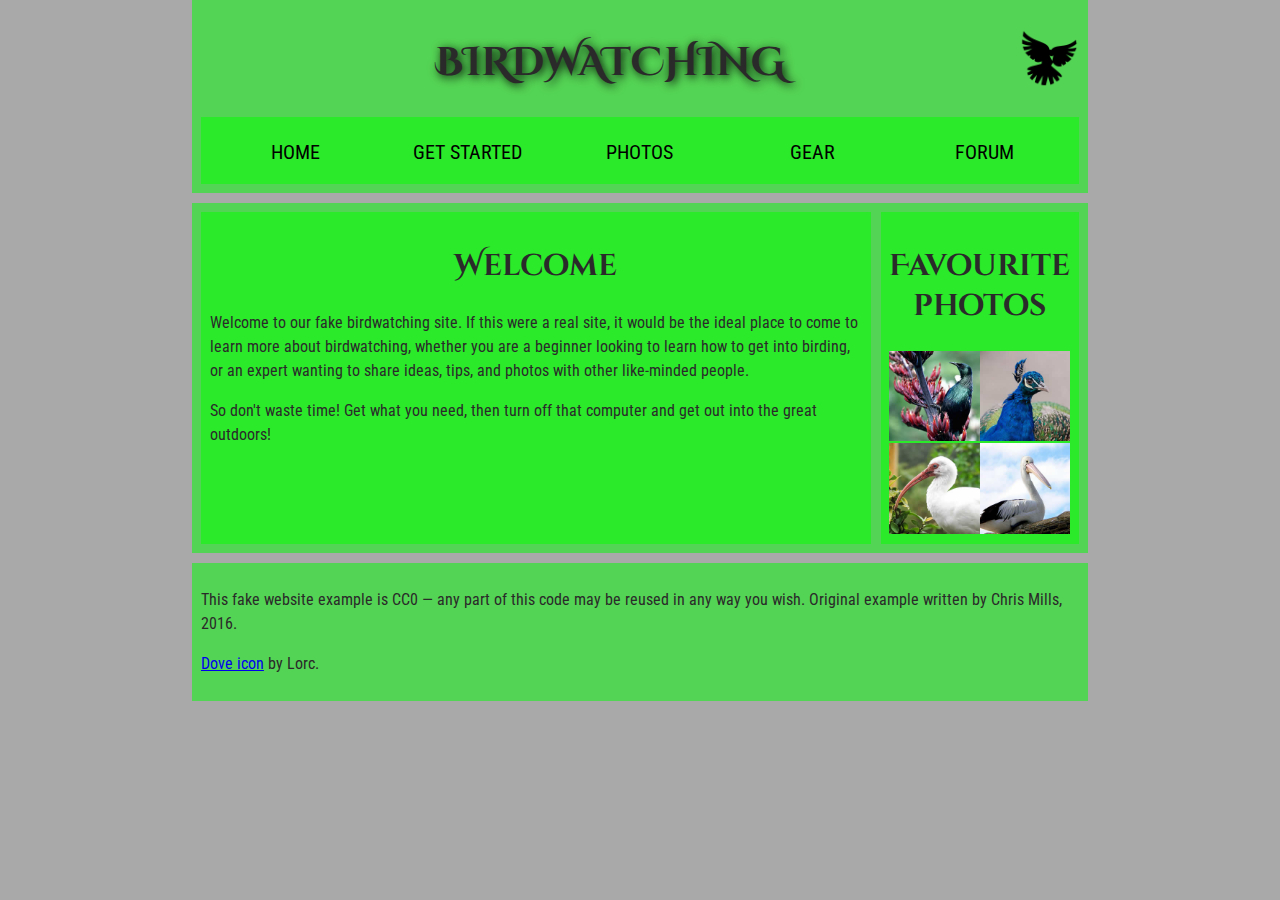
<file: Demo2/index.html>
<!DOCTYPE html>
<html>
  <head>
    <meta charset="utf-8">
    <title>Birdwatching</title>
    <link href="https://fonts.googleapis.com/css?family=Roboto+Condensed:300|Cinzel+Decorative:700" rel="stylesheet">
	<link rel="stylesheet" type="text/css" href="style.css">
    <!--[if lt IE 9]
      <script src="//html5shiv.googlecode.com/svn/trunk/html5.js"></script>
    <![endif]-->
  </head>

  <body>
      <header>
        <h1>Birdwatching</h1>
        <img src="anh/dove.png" alt="a simple dove logo">
        <nav>
          <ul>
              <li><span>Home</span></li>
              <li><a href="#">Get started</a></li>
              <li><a href="#">Photos</a></li>
              <li><a href="#">Gear</a></li>
              <li><a href="#">Forum</a></li>
            </ul>
        </nav>
      </header>
      <!-- end phần header -->
      <main>
        <article>
            <h2>Welcome</h2>
            <p>Welcome to our fake birdwatching site. If this were a real site, it would be the ideal place to come to learn more about birdwatching, whether you are a beginner looking to learn how to get into birding, or an expert wanting to share ideas, tips, and photos with other like-minded people.</p>    
            <p>So don't waste time! Get what you need, then turn off that computer and get out into the great outdoors!</p>
        </article>
        <aside>
            <h2>Favourite photos</h2>
            <a href="favorite-1.jpg"><img src="anh/favorite-1_th.jpg" alt="Small black bird, black claws, long black slender beak, links to larger version of the image"></a>
            <a href="favorite-2.jpg"><img src="anh/favorite-2_th.jpg" alt="Top half of a pretty bird with bright blue plumage on neck, light colored beak, blue headdress, links to larger version of the image"></a>
            <a href="favorite-3.jpg"><img src="anh/favorite-3_th.jpg" alt="Top half of a large bird with white plumage, very long curved narrow light colored break, links to larger version of the image"></a>
            <a href="favorite-4.jpg"><img src="anh/favorite-4_th.jpg" alt="Large bird, mostly white plumage with black plumage on back and rear, long straight white beak, links to larger version of the image"></a>
        </aside>
      </main>
      <!-- end phần main -->
      <footer>
        <p>This fake website example is CC0 — any part of this code may be reused in any way you wish. Original example written by Chris Mills, 2016.</p>
        <p><a href="http://game-icons.net/lorc/originals/dove.html">Dove icon</a> by Lorc.</p>
      </footer>
      <!-- end -->   
  </body>
</html>
</file>
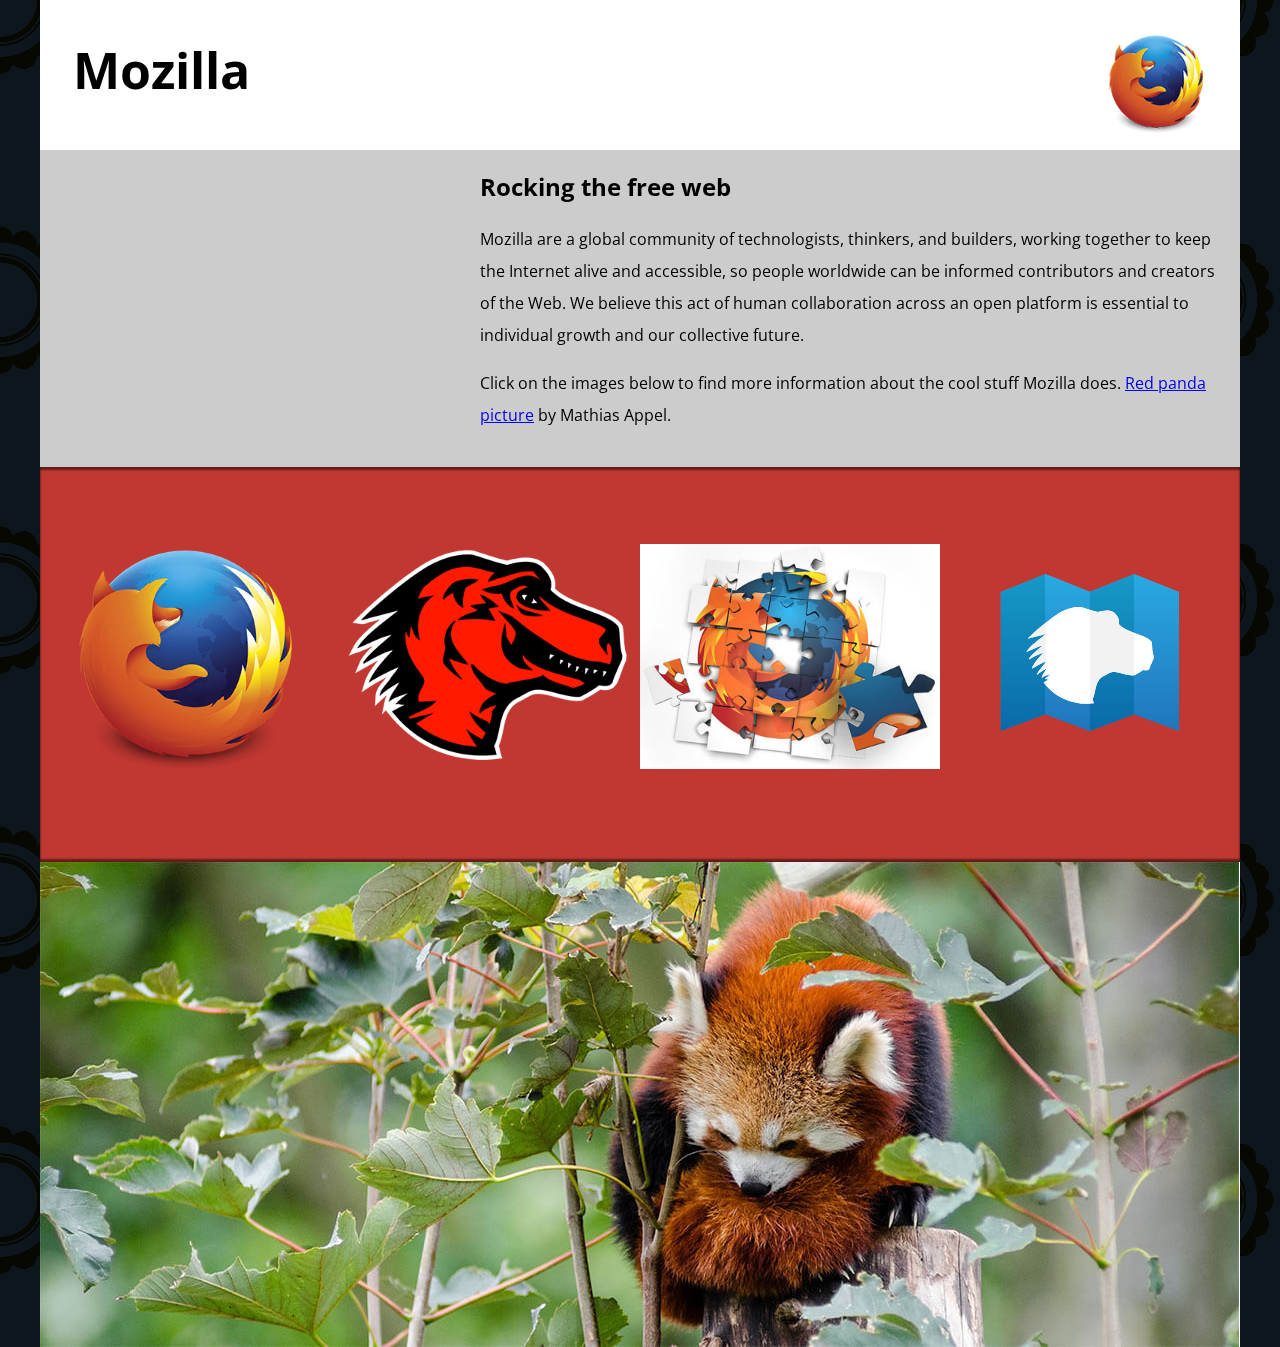
<file: demo3/index.html>
<!DOCTYPE html>
<html>
  <head>
    <meta charset="utf-8">
    <meta name="viewport" content="width=device-width">
    <title>Mozilla splash page</title>
    <link href='https://fonts.googleapis.com/css?family=Open+Sans:400,700' rel='stylesheet' type='text/css'>
    <link rel="stylesheet" href="2.css">
    <style>
      /* header and body setup */

      /* html {
        font-family: 'Open Sans', sans-serif;
        background: url(pattern.png);
      }

      body {
        width: 100%;
        max-width: 1200px;
        margin: 0 auto;
        background-color: white;
        position: relative;
      } */

      /* Header styling */

      /* header {
        height: 150px;
      }

      header img {
        width: 100px;
        position: absolute;
        right: 32.5px;
        top: 32.5px;
      }

      h1 {
        font-size: 50px;
        line-height: 140px;
        margin: 0 0 0 32.5px;
      } */

      /* main section and video styling */

      /* main {
        background: #ccc;
      }

      article {
        padding: 20px;
      }

      h2 {
        margin-top: 0;
      }

      p {
        line-height: 2;
      }

      iframe {
        float: left;
        margin: 0 20px 20px 0;
        max-width: 100%;
      } */

      /* further info links */

      /* .further-info {
        clear: left;
        padding: 40px 0;
        background: #c13832;
        box-shadow: inset 0 3px 2px rgba(0,0,0,0.5),
                    inset 0 -3px 2px rgba(0,0,0,0.5);
      }

      .further-info a {
        width: 25%;
        display: block;
        float: left;
      }

      .further-info img {
        max-width: 100%;
      }

      .clearfix {
        clear: both;
      } */

      /* Red panda image */

      /* .red-panda img {
        display: block;
        max-width: 100%;
      } */
    </style>
  </head>
  <body>
    <header>
      <h1>Mozilla</h1>
      <!-- insert <img> element, link to the small
          version of the Firefox logo -->
        <img src="firefoxlogo120.png" alt="">
    </header>

    <main>
      <article>
        <!-- insert iframe from youtube -->
        <iframe width="560" height="315" src="https://www.youtube.com/embed/ojcNcvb1olg" frameborder="0" allow="accelerometer; autoplay; encrypted-media; gyroscope; picture-in-picture" allowfullscreen></iframe>
        <h2>Rocking the free web</h2>

        <p>Mozilla are a global community of technologists, thinkers, and builders, working together to keep the Internet alive and accessible, so people worldwide can be informed contributors and creators of the Web. We believe this act of human collaboration across an open platform is essential to individual growth and our collective future.</p>

        <p>Click on the images below to find more information about the cool stuff Mozilla does. <a href="https://www.flickr.com/photos/mathiasappel/21675551065/">Red panda picture</a> by Mathias Appel.</p>
      </article>

      <div class="further-info">
        <!-- insert images with srcsets and sizes -->
        <a href="https://www.mozilla.org/en-US/firefox/new/"><!-- ảnh 1 -->
          <picture>
              <source media="(min-width: 480px)" srcset="firefoxlogo400.png">              
              <img src="firefoxlogo120.png" alt="Flowers" style="width:auto;">
          </picture>
          <!-- <img src="mozilla-dinosaur-head120.png" srcset="firefoxlogo400.png 480w" alt=""> -->
        </a>
        
        <a href="https://www.mozilla.org/"><!-- ảnh 2 -->
          <picture>
            <source media="(min-width:480px)" srcset="mozilla-dinosaur-head400.png">          
            <img src="mozilla-dinosaur-head120.png" alt="Flowers" style="width:auto;">
          </picture>           
        </a>
        
        <a href="https://addons.mozilla.org/"><!-- ảnh 3 -->
          <picture>
            <source media="(min-width:480px)" srcset="firefox-addons.jpg">          
            <img src="firefox-addons120.jpg" alt="Flowers" style="width:auto;">
        </picture>
        </a>
        
        <a href="https://developer.mozilla.org/en-US/"><!-- ảnh 4 -->
          <img src="mdn.svg">
        </a>
        
        <div class="clearfix"></div>
      </div><!-- end further-info -->
      
      <div class="red-panda">
        <!-- insert picture element -->
        <picture>
          <source media="(min-width: 600px)" srcset="panda1200.jpg">          
          <img src="panda600.jpg" alt="Flowers" style="width:auto;">
      </picture>
      </div>

    </main>
  </body>
</html>
</file>
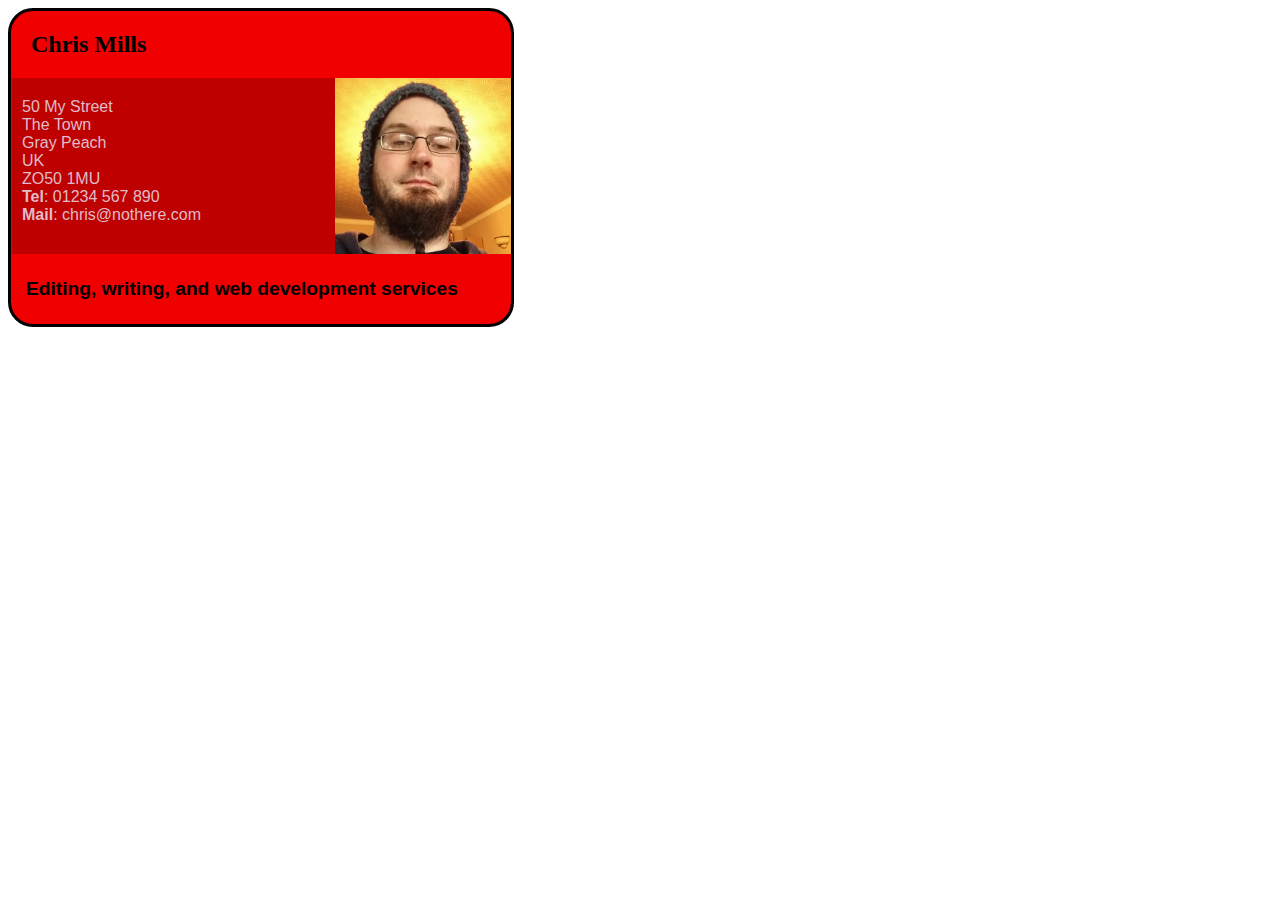
<file: demo5/index.html>
<!DOCTYPE html>
<html>
  <head>
    <meta charset="utf-8">
    <title>Fundamental CSS comprehension</title>
    <link rel="stylesheet" href="demo5.css">
  </head>
  <body>
  <section class="card">
    <header>
      <h2>Chris Mills</h2>
    </header>
    <article>
      <img src="chris.jpg" alt="A picture of Chris - a man with glasses, a beard, and a silly wooly hat">
      <p>50 My Street</br>
         The Town<br>
         Gray Peach<br>
         UK<br>
         ZO50 1MU<br>
        <strong>Tel</strong>: 01234 567 890<br>
        <strong>Mail</strong>: chris@nothere.com</p>
    </article>
    <footer>
      <p><b>Editing, writing, and web development services</b> </p>
    </footer>
  </section>

  </body>
</html>
</file>
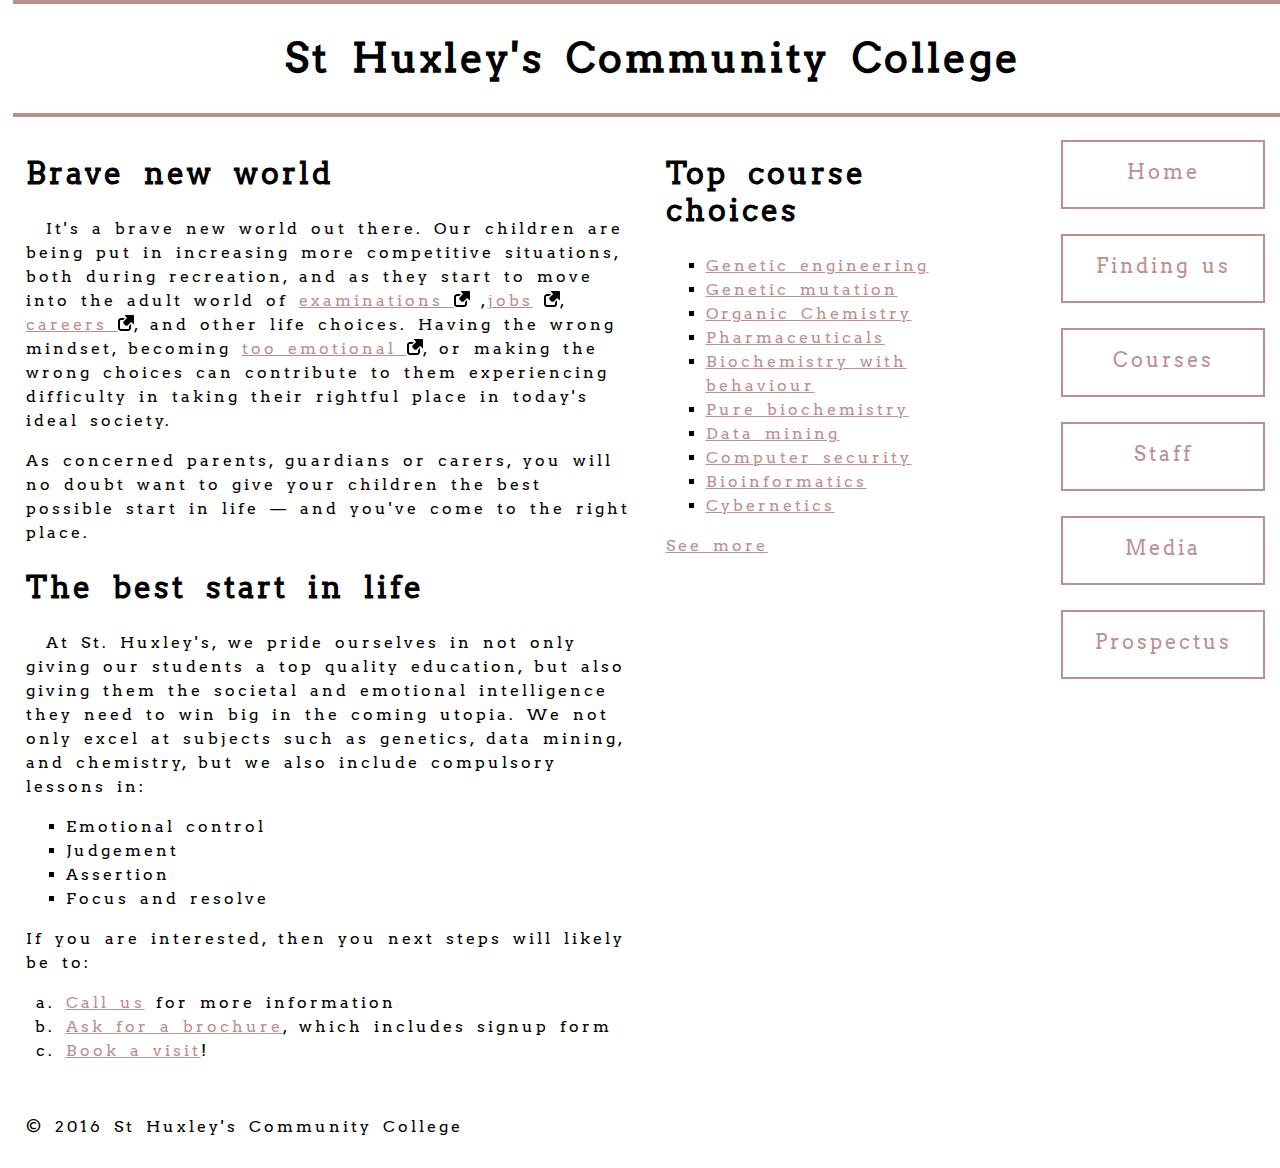
<file: demo6/index.html>
<!DOCTYPE html>
<html>
  <head>
    <meta charset="utf-8">
    <title>St Huxley's Community College</title>
    <link href="demo6.css" type="text/css" rel="stylesheet">
  </head>
  <body>

  <header>
    <h1>St Huxley's Community College</h1>
  </header>

  <section>
      <h2>Brave new world</h2>

      <p style="text-indent: 20px;">
        It's a brave new world out there. Our children are being put in increasing more competitive situations, both during recreation, and as they start to move into the adult world of
         <a href="https://en.wikipedia.org/wiki/Examination">examinations <img src="iconlink.png" alt=""></a> ,<a href="https://en.wikipedia.org/wiki/Jobs">jobs</a> <img src="iconlink.png" alt="">, 
         <a href="https://en.wikipedia.org/wiki/Career">careers <img src="iconlink.png" alt=""></a>,
          and other life choices. Having the wrong mindset, becoming 
          <a href="https://en.wikipedia.org/wiki/Emotion">too emotional <img src="iconlink.png" alt=""></a>, or making the wrong choices can contribute to them experiencing difficulty in taking their rightful place in today's ideal society.</p>

      <p>As concerned parents, guardians or carers, you will no doubt want to give your children the best possible start in life — and you've come to the right place.</p>

      <h2>The best start in life</h2>

      <p style="text-indent: 20px;"> At St. Huxley's, we pride ourselves in not only giving our students a top quality education, but also giving them the societal and emotional intelligence they need to win big in the coming utopia. We not only excel at subjects such as genetics, data mining, and chemistry, but we also include compulsory lessons in:</p>

      <ul style="list-style-type:square;">
        <li>Emotional control</li>
        <li>Judgement</li>
        <li>Assertion</li>
        <li>Focus and resolve</li>
      </ul>

      <p>If you are interested, then you next steps will likely be to:</p>
      
      <ol type="a">
        <li><a href="#">Call us</a> for more information</li>
        <li><a href="#">Ask for a brochure</a>, which includes signup form</li>
        <li><a href="#">Book a visit</a>!</li>
      </ol>
  </section>

  <aside>

    <h2>Top course choices</h2>

    <ul style="list-style-type:square;">
      <li><a href="#">Genetic engineering</a></li>
      <li><a href="#">Genetic mutation</a></li>
      <li><a href="#">Organic Chemistry</a></li>
      <li><a href="#">Pharmaceuticals</a></li>
      <li><a href="#">Biochemistry with behaviour</a></li>
      <li><a href="#">Pure biochemistry</a></li>
      <li><a href="#">Data mining</a></li>
      <li><a href="#">Computer security</a></li>
      <li><a href="#">Bioinformatics</a></li>
      <li><a href="#">Cybernetics</a></li>
    </ul>

    <p><a href="#">See more</a></p>

  </aside>

  <nav>

    <ul>
      <li><a href="#">Home</a></li>
      <li><a href="#">Finding us</a></li>
      <li><a href="#">Courses</a></li>
      <li><a href="#">Staff</a></li>
      <li><a href="#">Media</a></li>
      <li><a href="#">Prospectus</a></li>
    </ul>

  </nav>

  <footer>

    <p>&copy; 2016 St Huxley's Community College</p>

  </footer>

  </body>
</html>
</file>
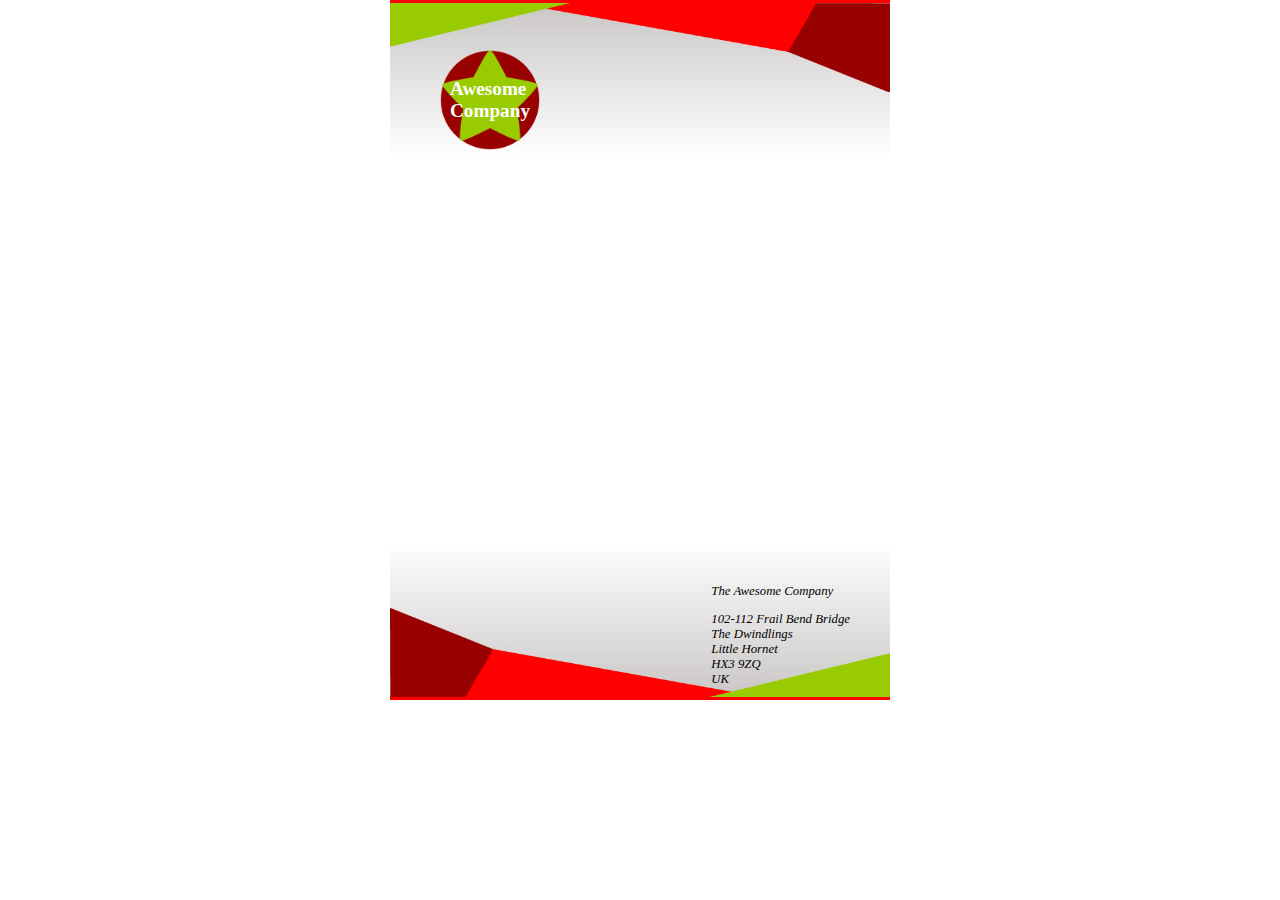
<file: demo7/index.html>
<!DOCTYPE html>
<html>
  <head>
    <meta charset="utf-8">
    <title>Fancy letterheaded paper</title>
    <meta name="viewport" content="width=device-width, initial-scale=1.0">
    <link rel="stylesheet" href="demo7.css">
    
  </head>
  <body>
    <main>
        <header>
            <img src="top-image.png" alt="">
        </header>
        <article>
    
          <div class="logo">
            <img src="logo.png" alt="Nature" class="responsive" width="600" height="400">
            <h1>Awesome<br>Company</h1>
          </div>
          <address>
            <p>The Awesome Company</p>
            <p>102-112 Frail Bend Bridge<br>
            The Dwindlings<br>
            Little Hornet<br>
            HX3 9ZQ<br>
            UK</p>
          </address>
    
        </article>
        <footer>
          <img src="bottom-image.png" alt="">
        </footer>
    </main>
  </body>
</html>
</file>
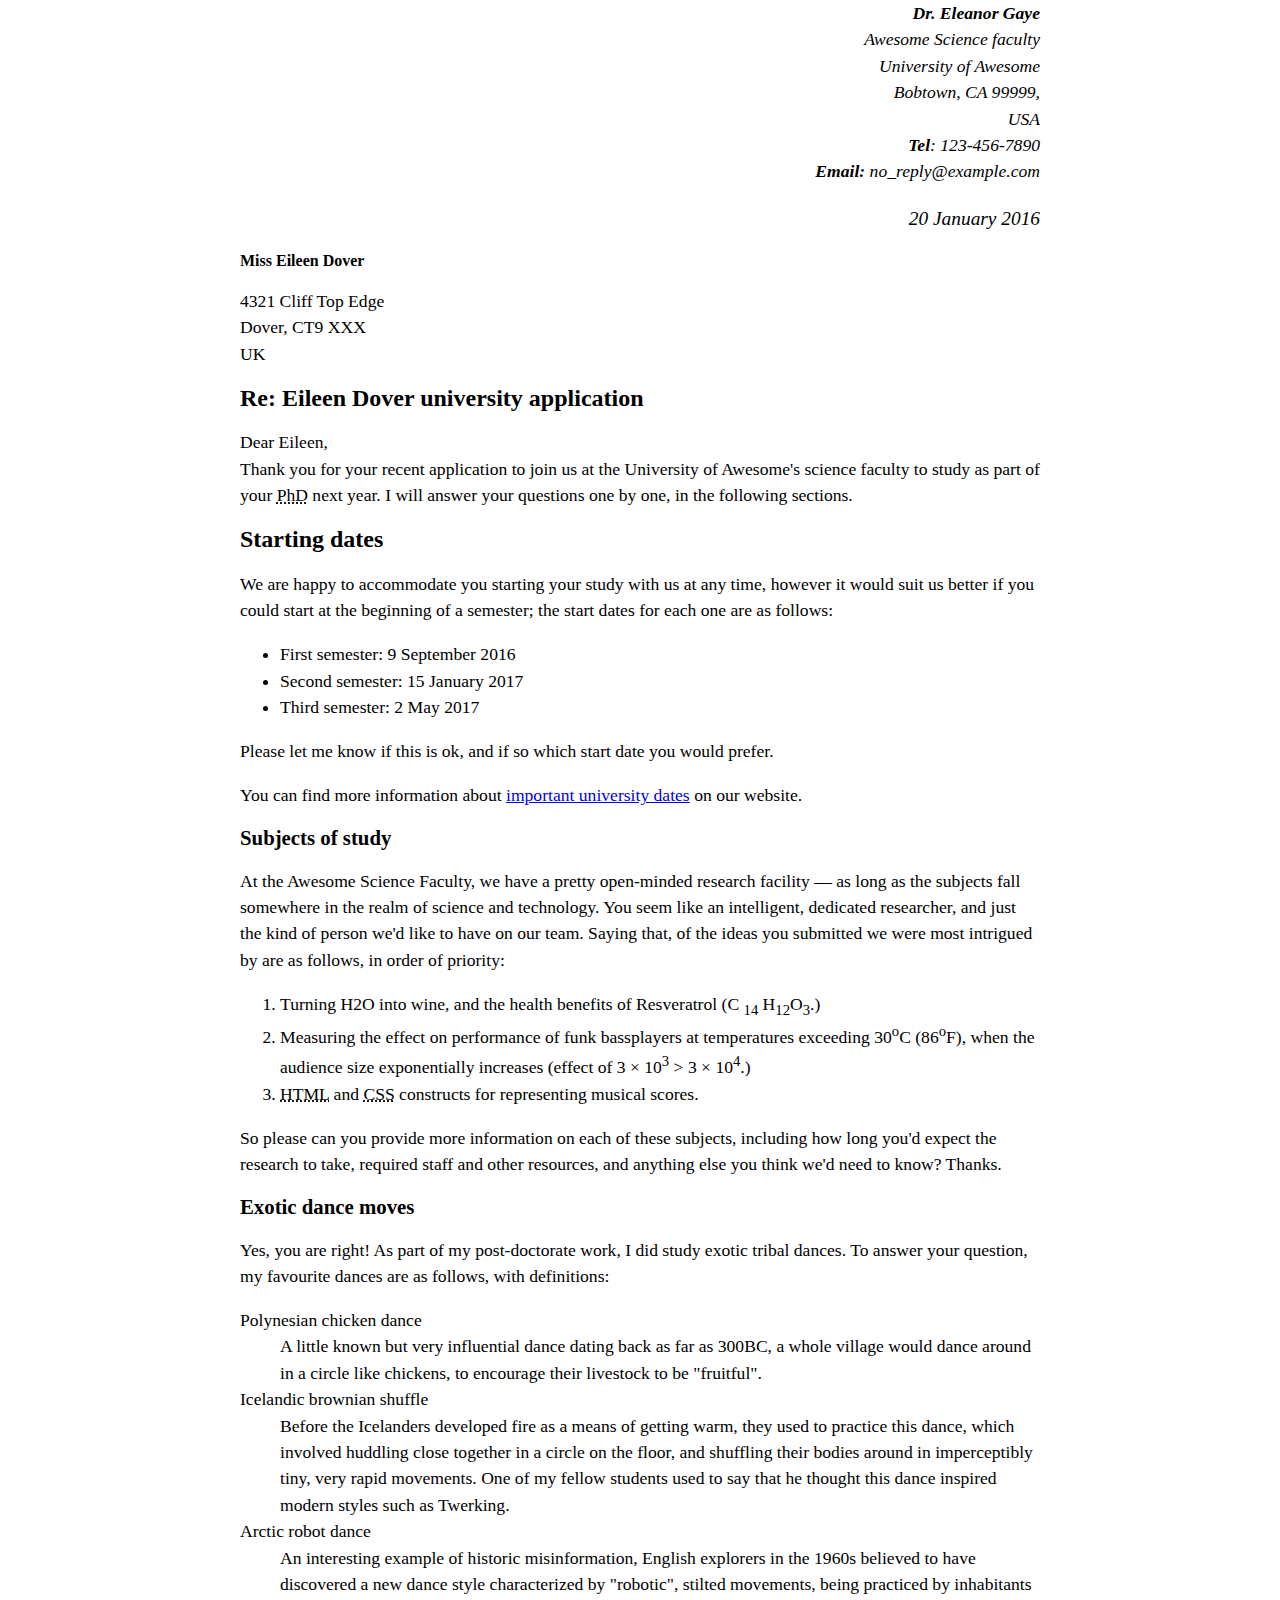
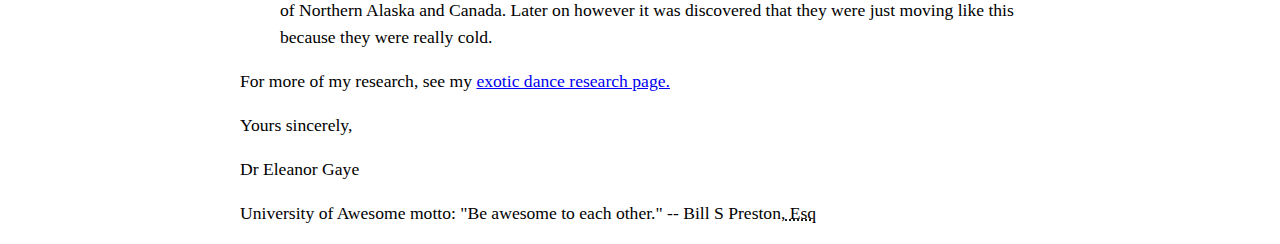
<file: demo1/1.html>
<!DOCTYPE html>
<html lang="en">
<head>
    <meta charset="UTF-8">
    <title>Document</title>
    <link rel="stylesheet" href="text.css">
</head>
<body>
    <div class="sender-column">
        <address>
                    <strong>Dr. Eleanor Gaye</strong> <br>
                    Awesome Science faculty <br>
                    University of Awesome <br>
                    Bobtown, CA 99999,<br>
                    USA <br>
                    <b>Tel</b>: 123-456-7890 <br>
                    <b>Email:</b> no_reply@example.com <br>
                    <p> <time datetime="2016-01-20">20 January 2016</time></p>
        </address>  
    </div>
    <div >
        <strong>Miss Eileen Dover</strong>
        <p>4321 Cliff Top Edge <br>Dover, CT9 XXX <br> UK</p>
        <h1>Re: Eileen Dover university application</h1>
        <p>
            Dear Eileen, <br>Thank you for your recent application to join us at the University of Awesome's science faculty to study as part of your <abbr title="">PhD</abbr> next year. I will answer your questions one by one, in the following sections.

        </p>
        <h1>Starting dates</h1>
        <p>We are happy to accommodate you starting your study with us at any time, however it would suit us better if you could start at the beginning of a semester; the start dates for each one are as follows:</p>
        <ul>
            <li>First semester: <time datetime="2016-12-9">9 September 2016</time></li>
            <li>Second semester: <time datetime="2016-01-15">15 January 2017</time></li>
            <li>Third semester: <time datetime="2017-05-02">2 May 2017</time></li>
        </ul>
        <p>Please let me know if this is ok, and if so which start date you would prefer.</p>
        <p>You can find more information about <a href="#">important university dates</a> on our website.</p>
        <h2>Subjects of study</h2>
        <p>At the Awesome Science Faculty, we have a pretty open-minded research facility — as long as the subjects fall somewhere in the realm of science and technology. You seem like an intelligent, dedicated researcher, and just the kind of person we'd like to have on our team. Saying that, of the ideas you submitted we were most intrigued by are as follows, in order of priority:</p>
        <ol >
            <li>Turning H2O into wine, and the health benefits of Resveratrol (C <sub>14</sub> H<sub>12</sub>O<sub>3</sub>.)</li>
            <li>Measuring the effect on performance of funk bassplayers at temperatures exceeding 30<sup>o</sup>C (86<sup>o</sup>F), when the audience size exponentially increases (effect of 3 × 10<sup>3</sup> &gt; 3 × 10<sup>4</sup>.)</li>
            <li><abbr title="">HTML</abbr> and <abbr title=""> CSS</abbr> constructs for representing musical scores.</li>           
        </ol>
        <p>So please can you provide more information on each of these subjects, including how long you'd expect the research to take, required staff and other resources, and anything else you think we'd need to know? Thanks.</p>
        <h2>Exotic dance moves</h2>
        <p>Yes, you are right! As part of my post-doctorate work, I did study exotic tribal dances. To answer your question, my favourite dances are as follows, with definitions:</p>
        <dl>
            <dt>Polynesian chicken dance</dt>
            <dd>A little known but very influential dance dating back as far as 300BC, a whole village would dance around in a circle like chickens, to encourage their livestock to be "fruitful".</dd>
            <dt>Icelandic brownian shuffle</dt>
            <dd>Before the Icelanders developed fire as a means of getting warm, they used to practice this dance, which involved huddling close together in a circle on the floor, and shuffling their bodies around in imperceptibly tiny, very rapid movements. One of my fellow students used to say that he thought this dance inspired modern styles such as Twerking.</dd>
            <dt>Arctic robot dance</dt>
            <dd>An interesting example of historic misinformation, English explorers in the 1960s believed to have discovered a new dance style characterized by "robotic", stilted movements, being practiced by inhabitants of Northern Alaska and Canada. Later on however it was discovered that they were just moving like this because they were really cold.</dd>
        </dl>
        <p>For more of my research, see my <a href="#">exotic dance research page.</a></p>
        <p>Yours sincerely,</p>
        <p>Dr Eleanor Gaye</p>
        <p>University of Awesome motto: "Be awesome to each other." -- Bill S Preston,<abbr title=""> Esq</abbr></p>
        
    </div>
</body>
</html>
</file>
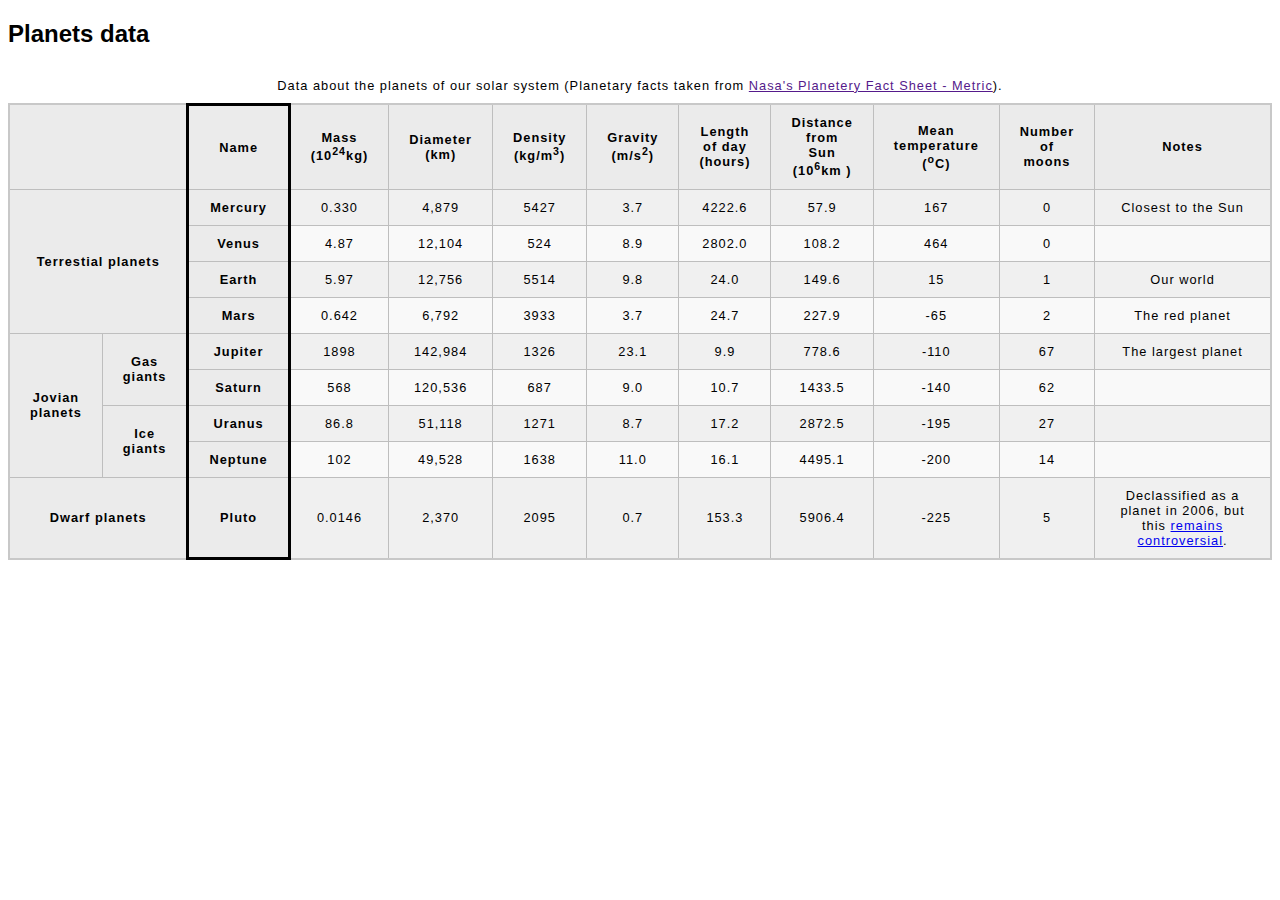
<file: demo4/demo4.html>
<!DOCTYPE html>
<html lang="en">
<head>
    <meta charset="UTF-8">
    <meta name="viewport" content="width=device-width, initial-scale=1.0">
    <meta http-equiv="X-UA-Compatible" content="ie=edge">
    <title>Document</title>
    <link rel="stylesheet" href="demo4.css">
</head>
<body>
    <h2>Planets data</h2>
    <table>    
        <caption>Data about  the planets of our solar system (Planetary facts taken from <a href="">Nasa's Planetery Fact Sheet - Metric</a>).</caption>
        <colgroup>
            <col span="2" style="background-color:rgba(240, 238, 238, 0.79)" >
            <col style="border-style: solid;background-color:   rgba(240, 238, 238, 0.79)">
        </colgroup>
        <tr><!-- hàng 1 -->
            <th colspan="2"></th> 
            <th>Name</th> 
            <th>Mass <br>(10<sup>24</sup>kg)</th> 
            <th>Diameter <br>(km)</th> 
            <th>Density <br>(kg/m<sup>3</sup>)</th> 
            <th>Gravity<br>(m/s<sup>2</sup>)</th> 
            <th>Length <br>of day <br>(hours)</th> 
            <th>Distance <br>from Sun <br>(10<sup>6</sup>km )</th> 
            <th>Mean <br>temperature <br>(<sup>o</sup>C) </th> 
            <th>Number <br> of <br>moons </th> 
            <th>Notes</th>            
        </tr>
        <tr><!-- hàng 2 -->
            <th colspan="2" rowspan="4">Terrestial planets</th>
            <th  >Mercury</th>
            <td>0.330</td>
            <td>4,879</td>
            <td>5427</td>
            <td>3.7</td>
            <td>4222.6</td>
            <td>57.9</td>
            <td>167</td>
            <td>0</td>
            <td>Closest to the Sun</td>          
        </tr>
        <tr> <!-- hàng 3 -->
            <th>Venus</th>
            <td >4.87</td>
            <td>12,104</td>
            <td>524</td>
            <td>8.9</td>
            <td>2802.0</td>
            <td>108.2</td>
            <td>464</td>
            <td>0</td>
            <td></td>
        </tr>
        <tr><!-- hàng 4 -->
            <th>Earth</th>
            <td>5.97</td>
            <td>12,756</td>
            <td>5514</td>
            <td> 9.8 </td>
            <td>24.0</td>
            <td>149.6</td>
            <td>15</td>
            <td>1</td>
            <td>Our world</td>           
        </tr>
        <tr><!-- hàng 5-->
            <th>Mars</th>
            <td>0.642</td>
            <td>6,792</td>
            <td>3933</td>
            <td>3.7</td>
            <td>24.7</td>
            <td>227.9</td>
            <td>-65 </td>
            <td> 2</td>
            <td>The red planet</td>
        </tr>
        <tr><!-- hàng 6 -->
            <th rowspan="4">Jovian planets</th>
            <th rowspan="2">Gas <br> giants</th>
            <th>Jupiter</th>
            <td >1898</td>
            <td>142,984</td>
            <td>1326</td>
            <td>23.1</td>
            <td>9.9</td>
            <td>778.6</td>
            <td>-110</td>
            <td>67</td>
            <td> The largest planet</td>
        </tr>
        <tr><!-- hàng 7 -->
            <th>Saturn</th>
            <td > 568</td>
            <td>120,536</td>
            <td>687</td>
            <td>9.0</td>
            <td>10.7</td>
            <td>1433.5</td>
            <td>-140</td>
            <td>62</td>
            <td></td>
        </tr>
        <tr><!-- hàng 8 -->
            <th rowspan="2">Ice <br> giants</th>
            <th>Uranus</th>
            <td >86.8</td>
            <td>51,118</td>
            <td>1271</td>
            <td>8.7</td>
            <td>17.2</td>
            <td>2872.5</td>
            <td>-195</td>
            <td>27</td>
            <td></td>
        </tr>
        <tr><!-- hàng 9  -->
            <th>Neptune </th>
            <td>102</td>
            <td>49,528</td>
            <td>1638</td>
            <td>11.0</td>
            <td>16.1 </td>
            <td>4495.1</td>
            <td>-200</td>
            <td>14</td>
            <td></td>
        </tr>
        <tr><!-- hàng 10 -->
            <th colspan="2">Dwarf planets</th>
            <th>Pluto</th>
            <td>0.0146</td>
            <td>2,370</td>
            <td>2095</td>
            <td>0.7</td>
            <td>153.3</td>
            <td>5906.4 </td>
            <td>-225</td>
            <td>5</td>
            <td style="width: 150px;"> Declassified as a planet in 2006, but this <a href="http://www.usatoday.com/story/tech/2014/10/02/pluto-planet-solar-system/16578959/">remains controversial</a>.</td>
        </tr>
    </table>
</body>
</html>
</file>
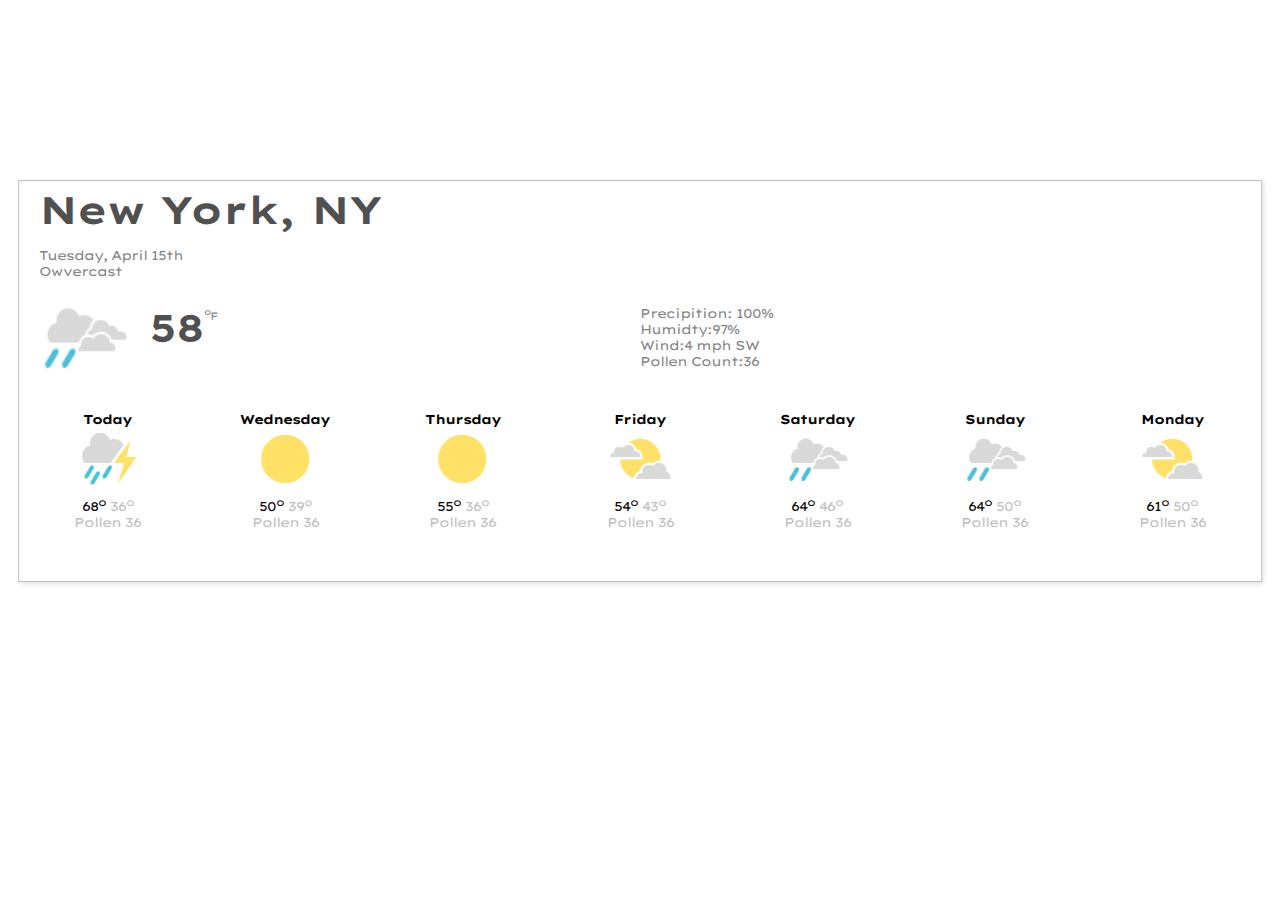
<file: demo8/demo8.html>
<!DOCTYPE html>
<html lang="en">
<head>
    <meta charset="UTF-8">
    <meta name="viewport" content="width=device-width, initial-scale=1.0">
    <link rel="stylesheet" href="demo8.css">
    <title>weather</title>
    <link href="https://fonts.googleapis.com/css?family=Lexend+Mega&display=swap" rel="stylesheet">
</head>
<body>
    <header>
        <div>
            <h1>New York, NY</h1>
            <p>Tuesday, April 15th <br>Owvercast</p>
            <div style="display: flex;">
                <img src="asset/rain_s_cloudy.png" alt="">
                <p><b>58</b><sup id="F"><sup>o</sup>F</sup></p> 
            </div>
        </div>
        
        <p class="Information">Precipition: 100% <br>Humidty:97% <br>Wind:4 mph SW <br>Pollen Count:36</p>
    </header>
    <article>
            <div class="day">
                <p><b>Today</b></p>
                <img src="asset/thunderstorms.png" alt="">
                <div class="heat">
                    <p class="on">68<sup>o</sup></p>
                    <p class="under"> 36<sup>o</sup>
                </div>
                <p class="warm">Pollen 36</p>
            </div>
            <div class="day">
                <p><b>Wednesday</b></p>
                <img src="asset/sunny.png" alt="">
                <div class="heat">
                    <p class="on">50<sup>o</sup></p>
                    <p class="under"> 39<sup>o</sup>
                </div>
                <p class="warm">Pollen 36</p>
            </div>
            <div class="day">
                <p><b>Thursday</b></p>
                <img src="asset/sunny.png" alt="">
                <div class="heat">
                    <p class="on">55<sup>o</sup></p>
                    <p class="under"> 36<sup>o</sup>
                </div>
                <p class="warm">Pollen 36</p>
            </div>
            <div class="day">
                <p><b>Friday</b></p>
                <img src="asset/partly_cloudy.png" alt="">
                <div class="heat">
                    <p class="on">54<sup>o</sup></p>
                    <p class="under"> 43<sup>o</sup>
                </div>
                <p class="warm">Pollen 36</p>
            </div>
            <div class="day">
                <p><b>Saturday</b></p>
                <img src="asset/rain_s_cloudy.png" alt="">
                <div class="heat">
                    <p class="on">64<sup>o</sup></p>
                    <p class="under"> 46<sup>o</sup>
                </div>
                <p class="warm">Pollen 36</p>
            </div>
            <div class="day">
                <p><b>Sunday</b></p>
                <img src="asset/rain_s_cloudy.png" alt="">
                <div class="heat">
                    <p class="on">64<sup>o</sup></p>
                    <p class="under"> 50<sup>o</sup>
                </div>
                <p class="warm">Pollen 36</p>
            </div>
            <div class="day">
                <p><b>Monday</b></p>
                <img src="asset/partly_cloudy.png" alt="">
                <div class="heat">
                    <p class="on">61<sup>o</sup></p>
                    <p class="under"> 50<sup>o</sup>
                </div>
                <p class="warm">Pollen 36</p>
            </div>
            

    </article>
</body>
</html>
</file>
<file: Demo2/style.css>
/* || General setup */

html, body {
  margin: 0;
  padding: 0;
}

html {
  font-size: 10px;
  background-color: #a9a9a9;
}

body {
  width: 70%;
  min-width: 800px;
  margin: 0 auto ;
}

/* || typography */

 h1, h2, h3 {
  font-family: 'Cinzel Decorative', cursive;
  color: #2a2a2a;
}

p, input, li {
  font-family: 'Roboto Condensed', sans-serif;
  color: #2a2a2a;
}

h1 {
  font-size:4rem;
  text-align: center;
  text-shadow: 2px 2px 10px black;
}

h2 {
  font-size: 3rem;
  text-align: center;
}

h3 {
  font-size: 2.2rem;
}

p, li {
  font-size: 1.6rem;
  line-height: 1.5;
} 

/* || header layout */

header {
  margin-bottom: 10px;
  display: flex;
  flex-flow: row wrap;
}

body > * {
  background-color: red;
  padding: 1%;
}

main, header, nav, article, aside, footer, section {
  background-color: rgba(0,255,0,0.5);
  padding: 1%;
}
h1 {
  font-size: 4rem;
  text-align: center;
  text-shadow: 2px 2px 10px black;
}
h1 {
  flex: 5;
  text-transform: uppercase;
}

header img {
  display: block;
  height: 60px;
  padding-top: 20.15px;
}

nav {
  height: 50px;
  flex: 100%;
  display: flex;
}

nav ul {
  padding: 0;
  list-style-type: none;
  flex: 2;
  display: flex;
}

nav li {
  display: inline;
  text-align: center;
  flex: 1;
}

nav a, nav span {
  display: inline-block;
  font-size: 2rem;
  height: 3rem;
  line-height: 1.7;
  text-transform: uppercase;
  text-decoration: none;
  color: black;

}

/* || main layout */

main {
  display: flex;
}

article {
  flex: 4;
}

aside {
  flex: 1;
  margin-left: 10px;
  padding: 1%;
}
  aside a {
  display: block;
  float: left;
  width: 50%;
}

aside img {
  max-width: 100%;
}

footer {
  margin-top: 10px;
}
</file>
<file: demo3/2.css>
/* header and body setup */

      html {
        font-family: 'Open Sans', sans-serif;
        background: url(pattern.png);
      
        width: 100%;
        height: 100%;
        /* background-color: black; */
      }


      body {
        width: 100%;
        max-width: 1200px;
        margin: 0 auto;
        background-color: white;
        position: relative;
      }

      /* Header styling */

      header {
        height: 150px;
      }

      header img {
        width: 100px;
        position: absolute;
        right: 32.5px;
        top: 32.5px;
      }

      h1 {
        font-size: 50px;
        line-height: 140px;
        margin: 0 0 0 32.5px;
      }

      /* main section and video styling */

      main {
        background: #ccc;
      }

      article {
        padding: 20px;
      }

      h2 {
        margin-top: 0;
      }

      p {
        line-height: 2;
      }

      iframe {
        float: left;
        margin: 0 20px 20px 0;
        /* max-width: 100%; */
        width: 400px;
        height: 230px;
      }

      /* further info links */

      .further-info {
        display: flex;
        align-items: center;
        clear: left;
        padding: 40px 0;
        background: #c13832;
        box-shadow: inset 0 3px 2px rgba(0,0,0,0.5),
                    inset 0 -3px 2px rgba(0,0,0,0.5);
      }

      .further-info a {
        width: 25%;
        display: block;
        float: left;
        margin-bottom: 10px;
        
      }

      .further-info img, .further-info picture{
        max-width: 100%;
      }

      .clearfix {
        clear: both;
      }

      /* Red panda image */

      .red-panda img {
        display: block;
        max-width: 100%;
        
      }
</file>
<file: demo5/demo5.css>
section.card {
    width: 500px;
    background-color: #f00000;
    border: 3px solid;
    border-radius: 25px;
}
h2{
    padding-left: 20px;
}
article {
    position: relative;
    height: 11em;
    background-color: #bf0000;
    color: #dfbcc9;
    margin: 1px;
}
article p {
    margin: 0;
    padding: 20px 10px;
    font-family: sans-serif;
}
img {
    position: absolute;
    /* left: 64%; */
    right: -1px;
    max-height: 100%;
}
footer p{
    padding:5px 15px;
    font-family: Arial;
    font-size: 1.2em;
}
</file>
<file: demo6/demo6.css>
html,body{
    margin: 0;
    padding: 0;
}
html {font-size: 10px;}
body {
    width: 100%;
    margin: 0 auto ;
}
@font-face {
    font-family: myFont;
    src: url('Arvo/Arvo-Regular.ttf');
  }
h1,h2{
    font-family: 'myFont', sans-serif;
    letter-spacing:3px;
    word-spacing :10px;
}
h1 {
    font-size:4rem;
    text-align: center;
}
h2 {
    font-size: 3rem;
}
p, li {
    font-size: 1.6rem;
    line-height: 1.5;
    font-family: 'myFont',serif;
    letter-spacing:3px;
    word-spacing :4px;
} 

body  {
    padding: 0 1%;
}
section,aside,nav,footer {
    padding: 1%;
}
img{
    width: 1.6rem;
    margin-bottom: -1px;
}
/* p{text-indent: 20px;} */

header h1{
    margin: 0;
    text-align: center;
    padding: 30px;
    border-bottom: 4px solid rosybrown;
    border-top: 4px solid rosybrown;    
}
section{
    width: 48%;
    float: left;
}
aside{
    width: 23%;
    float: left;
}
section ul{color: black;}
 a{
    color:rosybrown;
}
nav{
    width: 23%;
    float: left;
}
nav ul{
    list-style: none;
    float: right;
    margin-right: 5%;
}
nav ul li{

    margin-bottom: 25px;
    border: 2px solid rosybrown;
    width: 200px;
    height: 65px;
    text-align: center;
    font-size: 2rem;
    cursor: pointer;
}
nav ul li a{
    text-decoration: none;
    
    display: block;
    margin: 15px;
    color:rosybrown; 
}
footer{
    width: 100%;
    display: flex;
}
a:hover{
    text-decoration: none;
} 
nav ul li:hover{
    border: 2px solid #29487d;
    background-color: #4267b2;
    
}
nav ul li a:hover{
    color:white;
}
</file>
<file: demo7/demo7.css>
html{margin: 0;padding: 0;}
body{
    height: 700px;  
    width: 500px;
    margin: 0 auto;   
}
main{
    position: relative;
    display: block;
    width: 100%;
    height: 100%;
    background-image: linear-gradient(to bottom,rgb(189, 184, 184) -5%, white,white , white,  rgb(189, 184, 184)105%);    
}
header{
    border-top: 3px solid red;
}
header img, footer img{
    width: 100%;
    height: auto;
}
article{
    position: relative;
    height: 80%;
    width: 100%;
    top: -8%;
}
.logo {
    
    position: relative;
    left: 10%;
    width: 20%;
    height: auto;
    top:10px;
}
.logo img{
    width: 100%;
    height: auto;
}
.logo h1{
    position: absolute;
    top:15px;
    left: 50%;
    transform: translateX(-50%);
    font-size: 1.2em;
    color: white;    
}
address{
    position: absolute;
    right: 40px;
    bottom: -100px;
}
footer{
    position: absolute;
    bottom: -0.5%;    
}
footer img{
    border-bottom: 3px solid red;
}
p{
    font-size: 0.8em;
}

 @media screen and (max-width: 500px) {
    body{
        height: auto;  
        width: 100%;
        margin: 0 auto;   
    }
    main{
        position: relative;
        display: block;
        width: 100%;
        height: auto;
        background-image: linear-gradient(to bottom,rgb(189, 184, 184) -5%, white,white , white,  rgb(189, 184, 184)105%);    
    }
    header img, footer img{
        max-width: 100%;
        height: auto;
    }
    article{
        padding-bottom:  100% ;
    }
    article{
        position: relative;
        height: 80%;
        width: 100%;
        top: -60%;

    }
    .logo {
        margin-top: -10%;
        position: relative;
        left: 5%;
        width: 20%;
        height: auto;    
    }
    .logo h1{
        position: absolute;
        top: 20%;
        font-size: 2.5vw;
    }
    address{
        position: absolute;
        right: 50px;
        bottom: 2%;
        font-size:2vw; 
    }
}
</file>
<file: demo1/text.css>
body {
    max-width: 800px;
    margin: 0 auto;
  }
  
  .sender-column {
    text-align: right;
  }
  
  h1 {
    font-size: 1.5em;
  }
  
  h2 {
    font-size: 1.3em;
  }
  
  p,ul,ol,dl,address {
    font-size: 1.1em;
  }
  
  p, li, dd, dt, address {
    line-height: 1.5;
  }
</file>
<file: demo4/demo4.css>
html {
  font-family: sans-serif;
}

table {
  border-collapse: collapse;
  border: 2px solid rgb(200,200,200);
  letter-spacing: 1px;
  font-size: 0.8rem;
}

td, th {
  border: 1px solid rgb(190,190,190);
  padding: 10px 20px;
}

th {
  background-color: rgb(235,235,235);
}

td {
  text-align: center;
}

tr:nth-child(even) td {
  background-color: rgba(225, 225, 225, 0.50);
}

tr:nth-child(odd) td {
  background-color: rgba(245, 245, 245, 0.59);
}
caption {
  padding: 10px;
}
</file>
<file: demo8/demo8.css>
html,body{margin: 0;padding: 0;}
body{
    position: absolute;
    top: 20%;
    left: 50%;
    transform: translateX(-50%);
    width: 97%;
    height: 400px;
    margin: auto;
    border: 1px solid rgb(192, 190, 190);
    box-shadow: 2px 2px 5px rgb(230, 227, 227);
    font-family: 'Lexend Mega', serif;
    letter-spacing: -1px;
}
header{
    position: relative;
    display: flex;
    margin: 5px 20px;
}
header h1{
    font-size: 3vw;
    margin: 0;
    color: #282829d4;
}
header p b{
    font-size: 3vw;
    margin: 0 0 0 20px;
    color: #282829d4;
}
header img{
    width: 90px;
    height: 90px;
    margin-top: 0;
}
header p{
    color: rgb(133, 133, 133);
    font-size: 1vw;
}
#F{
    position: relative;
    top: -17px;
    
}
header .Information{
    position: absolute;
    left: 50%;
    bottom: 0;
}
/* end header */

article{
    display: flex; 
    margin: auto;
    font-style: normal;
    width: 100%;
}
article .day{
    width: 120px;
    height: 145px;
    text-align: center;
    margin: 2% 3%;
    font-size: 1vw;
}
article img{
    margin: auto;
}
article p{
    margin: 0;
    display: inline;
}
.under,.warm{
    color: rgb(192, 190, 190);
}
img{
    max-width: 100%;
}
@media screen and (min-width: 768px) and (max-width: 1024px) {
    article .day{
        width: 120px;
        height: 145px;
        text-align: center;
        margin: 2% 2%;
    }
}
@media screen and (min-width: 320px) and (max-width: 768px) {
    body{
        position: relative;
        top: 0;
        width: 100%;
        min-width: 320px;
        border: none;
        box-shadow: none;
    }
    header{
        width: 100%;
        border-bottom: 1.5px solid rgb(221, 217, 217);
    }
    header h1{
        font-size: 5vw;
        margin: 0;
    }
    header p b{
        font-size: 4vw;
        margin: 20px 0px 0px 15px;
        color: #282829d4;
    }
    header img{
        width: 30%;
        height: auto;
        margin-top: 0;
    }
    header p{
        font-size: 3vw;
    }
    #F{
        position: relative;
        top: 2%;
        
    }
    header .Information{
        position: absolute;
        right: 0;
        bottom: 0;
    }
    /* end header */
    article{
        flex-direction: column;
    }
    article .day{
        width: 100%;
        height: auto;
        display: flex;
        border-bottom: 1.5px solid rgb(221, 217, 217);
        align-items: center;
        margin:0 5%;
    }
    .day p{
        display: block;
        width: 40%;
        margin-left: 3%;
        font-size: 3vw;
        padding: 0;
        text-align: left;
    }
    .day img{
        width: 10%;
        margin:0 10%;
    }
    .on,.under{
        display: block;
        font-size: 3vw;
    }
    .day .warm{
        width: 25%;
        margin: 0 5%;
        font-size: 3vw;
    }
}
</file>
